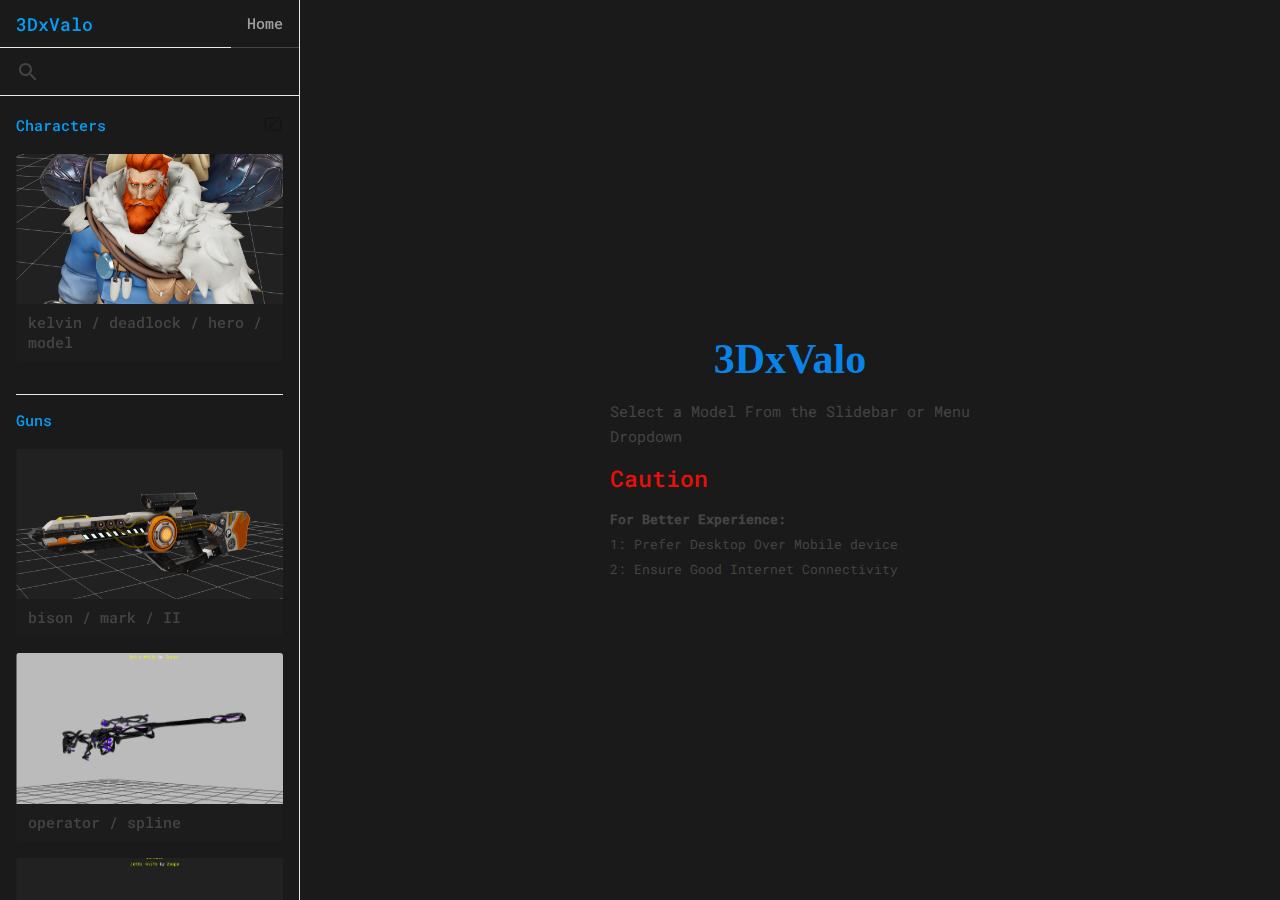
<file: index.html>
<!DOCTYPE html>
<html lang="en">
	<head>
		<meta charset="utf-8">
		<title>3DxValo</title>
		<meta name="viewport" content="width=device-width, user-scalable=no, minimum-scale=1.0, maximum-scale=1.0">
		<!-- <link rel="shortcut icon" href="../files/favicon_white.ico" media="(prefers-color-scheme: dark)"/> -->
		<!-- <link rel="shortcut icon" href="../files/favicon.ico" media="(prefers-color-scheme: light)" /> -->
		<link rel="stylesheet" type="text/css" href="main.css">
	</head>
	<body>

		<div id="panel">

			<div id="header">
				<h1><a>3DxValo</a></h1>

				<!-- <div id="sections">
					<span class="selected">Home</span>
				</div> -->
				<div id="sections">
    				<a href="https://valorant-jade.vercel.app/HomePage/index.html" class="selected">Home</a>
				</div>

				<div id="expandButton"></div>
			</div>

			<div id="panelScrim"></div>

			<div id="contentWrapper">

				<div id="inputWrapper">
					<input placeholder="" type="text" id="filterInput" autocorrect="off" autocapitalize="off" spellcheck="false" />
					<div id="clearSearchButton"></div>
				</div>

				<div id="content">
					<img id="previewsToggler" src="files/thumbnails.svg" width="20" height="20" />
				</div>
			</div>

		</div>

		<iframe id="viewer" name="viewer" allow="fullscreen; xr-spatial-tracking;"></iframe>

		<a id="button" target="_blank"><img src="files/ic_code_black_24dp.svg"></a>

		<script>

		const panel = document.getElementById( 'panel' );
		const content = document.getElementById( 'content' );
		const viewer = document.getElementById( 'viewer' );
		const filterInput = document.getElementById( 'filterInput' );
		const clearSearchButton = document.getElementById( 'clearSearchButton' );
		const expandButton = document.getElementById( 'expandButton' );
		const viewSrcButton = document.getElementById( 'button' );
		const panelScrim = document.getElementById( 'panelScrim' );
		const previewsToggler = document.getElementById( 'previewsToggler' );

		const links = {};
		const validRedirects = new Map();
		const fragment = document.createDocumentFragment();

		let selected = null;

		init();

		async function init() {

			viewSrcButton.style.display = 'none';

			const files = await ( await fetch( 'files.json' ) ).json();
			const tags = await ( await fetch( 'tags.json' ) ).json();

			for ( const key in files ) {

				const category = files[ key ];

				const header = document.createElement( 'h2' );
				header.textContent = key;
				header.setAttribute( 'data-category', key );
				fragment.appendChild( header );

				for ( let i = 0; i < category.length; i ++ ) {

					const file = category[ i ];

					const link = createLink( file, tags[ file ] );
					fragment.appendChild( link );

					links[ file ] = link;
					validRedirects.set( file, file + '.html' );

				}

			}

			content.appendChild( fragment );

			if ( window.location.hash !== '' ) {

				const file = window.location.hash.substring( 1 );

				// use a predefined map of redirects to avoid untrusted URL redirection due to user-provided value

				if ( validRedirects.has( file ) === true ) {

					selectFile( file );
					viewer.src = validRedirects.get( file );
					viewer.style.display = 'unset';

				}

			}

			if ( viewer.src === '' ) {

				viewer.srcdoc = document.getElementById( 'PlaceholderHTML' ).innerHTML;
				viewer.style.display = 'unset';

			}

			filterInput.value = extractQuery();

			if ( filterInput.value !== '' ) {

				panel.classList.add( 'searchFocused' );

				updateFilter( files, tags );

			}

			// Events

			filterInput.onfocus = function ( ) {

				panel.classList.add( 'searchFocused' );

			};

			filterInput.onblur = function ( ) {

				if ( filterInput.value === '' ) {

					panel.classList.remove( 'searchFocused' );

				}

			};

			clearSearchButton.onclick = function ( ) {

				filterInput.value = '';
				updateFilter( files, tags );
				filterInput.focus();

			};

			filterInput.addEventListener( 'input', function () {

				updateFilter( files, tags );

			} );


			expandButton.addEventListener( 'click', function ( event ) {

				event.preventDefault();
				panel.classList.toggle( 'open' );

			} );

			panelScrim.onclick = function ( event ) {

				event.preventDefault();
				panel.classList.toggle( 'open' );

			};

			previewsToggler.onclick = function ( event ) {

				event.preventDefault();
				content.classList.toggle( 'minimal' );

			};

			// iOS iframe auto-resize workaround

			if ( /(iPad|iPhone|iPod)/g.test( navigator.userAgent ) ) {

				viewer.style.width = getComputedStyle( viewer ).width;
				viewer.style.height = getComputedStyle( viewer ).height;
				viewer.setAttribute( 'scrolling', 'no' );

			}

		}

		function createLink( file, tags ) {

			const external = Array.isArray( tags ) && tags.includes( 'external' ) ? ' <span class="tag">external</span>' : '';
			const template = `
				<div class="card">
					<a href="${ file }.html" target="viewer">
						<div class="cover">
							<img src="screenshots/${ file }.jpg" loading="lazy" width="400" />
						</div>
						<div class="title">${ getName( file ) }${ external }</div>
					</a>
				</div>
			`;
			

			const link = createElementFromHTML( template );

			link.querySelector( 'a[target="viewer"]' ).addEventListener( 'click', function ( event ) {

				if ( event.button !== 0 || event.ctrlKey || event.altKey || event.metaKey ) return;

				selectFile( file );

			} );

			return link;

		}

		function selectFile( file ) {

			if ( selected !== null ) links[ selected ].classList.remove( 'selected' );

			links[ file ].classList.add( 'selected' );

			window.location.hash = file;
			viewer.focus();
			viewer.style.display = 'unset';

			panel.classList.remove( 'open' );

			selected = file;

			// Reveal "View source" button and set attributes to this example
			viewSrcButton.style.display = '';
			viewSrcButton.href = selected + '.html';
			viewSrcButton.title = 'View full page on New Tab';

		}

		function escapeRegExp( string ) {

			string = string.replace( /[.*+?^${}()|[\]\\]/g, '\\$&' ); // https://stackoverflow.com/a/6969486/5250847

			return '(?=.*' + string.split( ' ' ).join( ')(?=.*' ) + ')'; // match all words, in any order

		}

		function updateFilter( files, tags ) {

			let v = filterInput.value.trim();
			v = v.replace( /\s+/gi, ' ' ); // replace multiple whitespaces with a single one

			if ( v !== '' ) {

				window.history.replaceState( {}, '', '?q=' + v + window.location.hash );

			} else {

				window.history.replaceState( {}, '', window.location.pathname + window.location.hash );

			}

			const exp = new RegExp( escapeRegExp( v ), 'gi' );

			for ( const key in files ) {

				const section = files[ key ];

				for ( let i = 0; i < section.length; i ++ ) {

					filterExample( section[ i ], exp, tags );

				}

			}

			layoutList( files );

		}

		function filterExample( file, exp, tags ) {

			const link = links[ file ];
			if ( file in tags ) file += ' ' + tags[ file ].join( ' ' );
			const res = file.replace( /_+/g, ' ' ).match( exp );

			if ( res && res.length > 0 ) {

				link.classList.remove( 'hidden' );

			} else {

				link.classList.add( 'hidden' );

			}

		}

		function getName( file ) {

			const name = file.split( '_' );
			name.shift();
			return name.join( ' / ' );

		}

		function layoutList( files ) {

			for ( const key in files ) {

				let collapsed = true;

				const section = files[ key ];

				for ( let i = 0; i < section.length; i ++ ) {

					const file = section[ i ];

					if ( links[ file ].classList.contains( 'hidden' ) === false ) {

						collapsed = false;
						break;

					}

				}

				const element = document.querySelector( 'h2[data-category="' + key + '"]' );

				if ( collapsed ) {

					element.classList.add( 'hidden' );

				} else {

					element.classList.remove( 'hidden' );

				}

			}

		}

		function extractQuery() {

			const search = window.location.search;

			if ( search.indexOf( '?q=' ) !== - 1 ) {

				return decodeURI( search.slice( 3 ) );

			}

			return '';

		}

		function createElementFromHTML( htmlString ) {

			const div = document.createElement( 'div' );
			div.innerHTML = htmlString.trim();
			return div.firstChild;

		}

		</script>
		<template id="PlaceholderHTML">
			<!DOCTYPE html>
				<html lang="en">
					<head>
						<meta charset="utf-8">
						<title>3DxValo</title>
						<meta name="viewport" content="width=device-width, user-scalable=no, minimum-scale=1.0, maximum-scale=1.0">
						<link rel="stylesheet" type="text/css" href="main.css">
						<link rel="preconnect" href="https://fonts.googleapis.com">
						<link rel="preconnect" href="https://fonts.gstatic.com" crossorigin>
						<link href="https://fonts.googleapis.com/css2?family=Abril+Fatface&family=Big+Shoulders+Stencil:opsz,wght@10..72,100..900&family=Big+Shoulders:opsz,wght@10..72,100..900&family=Bitcount+Grid+Double:wght@100..900&family=Bytesized&family=EB+Garamond:ital,wght@0,400..800;1,400..800&family=Emblema+One&family=Jaini&family=Lobster+Two:ital,wght@0,400;0,700;1,400;1,700&family=Merienda:wght@300..900&family=Monoton&family=Oleo+Script:wght@400;700&family=Pacifico&family=Rakkas&family=Silkscreen:wght@400;700&family=UoqMunThenKhung&display=swap" rel="stylesheet">
						<style>
						html, body {
							height: 100%;
						}
						body {
							height: 100%;
							display: flex;
							align-items: center;
							justify-content: center;
							user-select: none;
							margin-left: 10px;
							margin-right: 10px;
						}
						h1{
							font-size: 2.8rem;
							display: flex;
							align-items: center;
							justify-content: center;
							justify-items: center;
							color: rgb(9, 131, 231);
							font-family: rakkas-regular;
							font-weight: 600;
						}
						h2{
							color: rgb(231, 16, 9);
							font-size: 1.5rem;
						}
						ul{
							margin: 0;
							padding: 0;
						}
						li{
							text-decoration: none;
							list-style: none;
							font-size: 13px;

						}
						#li1{
							font-weight: bold;
						}
						</style>
					</head>
					<body>
						<!-- Select a Model from the Sidebar or Menu Dropdown -->
						 <div>
							<h1>3DxValo <br/></h1>
						 	<p>Select a Model From the Slidebar or Menu <br /> Dropdown</p>
							<h2>Caution</h2>
							<ul>
								<li id="li1">For Better Experience: </li>
								<li>1: Prefer Desktop Over Mobile device</li>
								<li>2: Ensure Good Internet Connectivity</li>
							</ul>
						 </div>
						 
					</body>
				</html>
		</template>
	</body>
</html>
</file>
<file: main.css>
:root {
	color-scheme: light dark;

	/* --background-color: #fff; */
	--background-color: #1a1a1aff;
	/* --secondary-background-color: #f7f7f7; */
	--secondary-background-color: #1c1c1c;

	--color-blue: #049EF4;
	--text-color: #444;
	--secondary-text-color: #9e9e9e;

	--font-size: 16px;
	--line-height: 26px;

	--border-color: #E8E8E8;
	--border-style: 1px solid var(--border-color);
	--header-height: 48px;
	--panel-width: 300px;
	--panel-padding: 16px;
	--icon-size: 20px;
}

@media (prefers-color-scheme: dark) {

	:root {
		--background-color: #222;
		--secondary-background-color: #2e2e2e;

		--text-color: #bbb;
		--secondary-text-color: #666;

		--border-color: #444;
		--border-style: 1px solid var(--border-color);
	}

	#previewsToggler {
		filter: invert(100%);
	}

}

@font-face {
	font-family: 'Roboto Mono';
	src: local('Roboto Mono'), local('RobotoMono-Regular'), url('files/RobotoMono-Regular.woff2') format('woff2');
	font-style: normal;
	font-weight: 400;
}

@font-face {
	font-family: 'Roboto Mono';
	src: local('Roboto Mono Medium'), local('RobotoMono-Medium'), url('files/RobotoMono-Medium.woff2') format('woff2');
	font-style: normal;
	font-weight: 500;
}

* {
	box-sizing: border-box;
	-webkit-font-smoothing: antialiased;
	-moz-osx-font-smoothing: grayscale;
}

html, body {
	height: 100%;
}

html {
	font-size: calc(var(--font-size) - 1px);
	line-height: calc(var(--line-height) - 1px);
}

body {
	font-family: 'Roboto Mono', monospace;
	margin: 0px;
	color: var(--text-color);
	background-color: var(--background-color);
}

a {
	text-decoration: none;
}

h1 {
	font-size: 18px;
	line-height: 24px;
	font-weight: 500;
}

h2 {
	padding: 0;
	margin: 16px 0;
	font-size: calc(var(--font-size) - 1px);
	line-height: var(--line-height);
	font-weight: 500;
	color: var(--color-blue);
}

h3 {
	margin: 0;
	font-weight: 500;
	font-size: calc(var(--font-size) - 1px);
	line-height: var(--line-height);
	color: var(--secondary-text-color);
}

h1 a {
	color: var(--color-blue);
}

hr {
	border: 0;
	height: 1px;
	background-color: var(--border-color);
	margin: 16px 0;
}

#header {
	display: flex;
	height: var(--header-height);
	border-bottom: var(--border-style);
	align-items: center;
}
#header h1 {
	padding-left: var(--panel-padding);
	flex: 1;
	display: flex;
	align-items: center;
	color: var(--color-blue);
}
#header #version {
	border: 1px solid var(--color-blue);
	color: var(--color-blue);
	border-radius: 4px;
	line-height: 16px;
	padding: 0px 2px;
	margin-left: 6px;
	font-size: .9rem;
}
#panel {
	position: fixed;
	z-index: 100;
	left: 0px;
	width: var(--panel-width);
	height: 100%;
	overflow: auto;
	border-right: var(--border-style);
	display: flex;
	flex-direction: column;
	transition: 0s 0s height;
}

	#panel #clearSearchButton {
		width: 48px;
		height: 48px;
		display: none;
		background-color: var(--text-color);
		background-size: var(--icon-size);
		-webkit-mask-image: url(files/ic_close_black_24dp.svg);
		-webkit-mask-position: 50% 50%;
		-webkit-mask-repeat: no-repeat;
		mask-image: url(files/ic_close_black_24dp.svg);
		mask-position: 50% 50%;
		mask-repeat: no-repeat;
		cursor: pointer;
		margin-right: 0px;
	}

	#panel.searchFocused #clearSearchButton {
		display: block;
	}

	#panel.searchFocused #language {
		display: none;
	}

	#panel.searchFocused #filterInput {
		-webkit-mask-image: none;
		mask-image: none;
		background-color: inherit;
		padding-left: 0;
	}

	#panel #expandButton {
		width: 48px;
		height: 48px;
		margin-right: 4px;
		margin-left: 4px;
		display: none;
		cursor: pointer;
		background-color: var(--text-color);
		background-size: var(--icon-size);
		-webkit-mask-image: url(files/ic_menu_black_24dp.svg);
		-webkit-mask-position: 50% 50%;
		-webkit-mask-repeat: no-repeat;
		mask-image: url(files/ic_menu_black_24dp.svg);
		mask-position: 50% 50%;
		mask-repeat: no-repeat;
	}

	#panel #sections {
		display: flex;
		justify-content: center;
		z-index: 1000;
		position: relative;
		height: 100%;
		align-items: center;
		font-weight: 500;
	}

	#panel #sections * {
		padding: 0 var(--panel-padding);
		height: 100%;
		position: relative;
		display: flex;
		justify-content: center;
		align-items: center;
	}
	#panel #sections .selected:after {
		content: "";
		position: absolute;
		left: 0;
		right: 0;
		bottom: -1px;
		border-bottom: 1px solid var(--text-color);
	}
	#panel #sections a {
		color: var(--secondary-text-color);
	}

	body.home #panel #sections {
		display: none;
	}


#panel #inputWrapper {
	display: flex;
	align-items: center;
	height: var(--header-height);
	padding: 0 0 0 var(--panel-padding);
	position: relative;
	background: var(--background-color);
}
#panel #inputWrapper:after {
	position: absolute;
	left: 0;
	right: 0;
	bottom: 0;
	border-bottom: var(--border-style);
	content: "";
}

	#panel #filterInput {
		flex: 1;
		width: 100%;
		font-size: 1rem;
		font-weight: 500;
		color: var(--text-color);
		outline: none;
		border: 0px;
		background-color: var(--text-color);
		background-size: var(--icon-size);
		-webkit-mask-image: url(files/ic_search_black_24dp.svg);
		-webkit-mask-position: 0 50%;
		-webkit-mask-repeat: no-repeat;
		mask-image: url(files/ic_search_black_24dp.svg);
		mask-position: 0 50%;
		mask-repeat: no-repeat;
		font-family: 'Roboto Mono', monospace;
	}

	#panel #language {
		font-family: 'Roboto Mono', monospace;
		font-size: 1rem;
		font-weight: 500;
		color: var(--text-color);
		border: 0px;
		background-image: url(ic_arrow_drop_down_black_24dp.svg);
		background-size: var(--icon-size);
		background-repeat: no-repeat;
		background-position: right center;
		background-color: var(--background-color);
		padding: 2px 24px 4px 24px;
		-webkit-appearance: none;
		-moz-appearance: none;
		appearance: none;
		margin-right: 10px;
		text-align-last: right;
	}

		#panel #language:focus {
			outline: none;
		}

	#contentWrapper {
		flex: 1;
		overflow: hidden;
		display: flex;
		flex-direction: column;
	}

	#panel #content {
		flex: 1;
		overflow-y: auto;
		overflow-x: hidden;
		-webkit-overflow-scrolling: touch;
		padding: 0 var(--panel-padding) var(--panel-padding) var(--panel-padding);
	}

		#panel #content ul {
			list-style-type: none;
			padding: 0px;
			margin: 0px 0 20px 0;
		}
		#panel #content ul li {
			margin: 1px 0;
		}

		#panel #content h2:not(.hidden) {
			margin-top: 16px;
			border-top: none;
			padding-top: 0;
		}

		#panel #content h2:not(.hidden) ~ h2 {
			margin-top: 32px;
			border-top: var(--border-style);
			padding-top: 12px;
		}

	        #panel #content h3 {
			color: var(--text-color);
			font-weight: 900;
		}

		#panel #content a {
			position: relative;
			color: var(--text-color);
		}

		#panel #content a:hover,
		#panel #content a:hover .spacer,
		#panel #content .selected {
			color: var(--color-blue);
		}

		#panel #content .selected {
			text-decoration: underline;
		}

		#panel #content .hidden {
			display: none !important;
		}

		#panel #content #previewsToggler {
			cursor: pointer;
			float: right;
			margin-top: 18px;
			margin-bottom: -18px;
			opacity: 0.25;
		}

		#panel #content.minimal .card {
			background-color: transparent;
			margin-bottom: 4px;
		}

		#panel #content.minimal .cover {
			display: none;
		}

		#panel #content.minimal .title {
			padding: 0;
		}

		#panel #content.minimal #previewsToggler {
			opacity: 1;
		}

		body.home #panel #content h2 {
			margin-bottom: 2px;
			padding-bottom: 0px;
			margin-top: 18px;
			border-top: none;
			padding-top: 6px;
		}

.spacer {
	color: var(--secondary-text-color);
	margin-left: 2px;
	padding-right: 2px;
}

#viewer,
iframe {
	position: absolute;
	border: 0px;
	left: 0;
	right: 0;
	width: 100%;
	height: 100%;
	overflow: auto;
}

iframe#viewer {
	display: none; /* Workaround: The iframe has white background in Chrome for some reason */
}

#viewer {
	padding-left: var(--panel-width);
}

#button {
	position: fixed;
	bottom: 16px;
	right: 16px;

	padding: 12px;
	border-radius: 50%;
	margin-bottom: 0px;

	background-color: #FFF;
	opacity: .9;
	z-index: 999;

	box-shadow: 0 0 4px rgba(0,0,0,.15);
}
	#button:hover {
		cursor: pointer;
		opacity: 1;
	}
	#button img {
		display: block;
		width: var(--icon-size);
	}

	#button.text {
		border-radius: 25px;
		padding-right: 20px;
		padding-left: 20px;
		color: var(--color-blue);
		opacity: 1;
		font-weight: 500;
	}


#projects {
	display: grid;
	grid-template-columns: repeat(6, 1fr);
	line-height: 0;
}
#projects a {
	overflow: hidden;
}
#projects a img {
	width: 100%;
	transform: scale(1.0);
	transition: 0.15s transform;
}
#projects a:hover img {
	transform: scale(1.08);
}



@media all and ( min-width: 1500px ) {
	#projects {
		grid-template-columns: repeat(7, 1fr);
	}
}

@media all and ( min-width: 1700px ) {
	:root {
		--panel-width: 360px;
		--font-size: 18px;
		--line-height: 28px;
		--header-height: 56px;
		--icon-size: 24px;
	}
	#projects {
		grid-template-columns: repeat(8, 1fr);
	}
}

@media all and ( min-width: 1900px ) {

	#projects {
		grid-template-columns: repeat(9, 1fr);
	}

}

@media all and ( max-width: 1300px ) {
	#projects {
		grid-template-columns: repeat(6, 1fr);
	}
}

@media all and ( max-width: 1100px ) {
	#projects {
		grid-template-columns: repeat(5, 1fr);
	}
}

@media all and ( max-width: 900px ) {
	#projects {
		grid-template-columns: repeat(4, 1fr);
	}
}

@media all and ( max-width: 700px ) {
	#projects {
		grid-template-columns: repeat(3, 1fr);
	}
}


.card {
	border-radius: 3px;
	overflow: hidden;
	background-color: var(--secondary-background-color);
	padding-bottom: 6px;
	margin-bottom: 16px;
}

.card.selected {
	box-shadow: 0 0 0 3px var(--color-blue);
	text-decoration: none !important;
}

.card .cover {
	padding-bottom: 56.25%; /* 16:9 aspect ratio */
	position: relative;
	overflow: hidden;
}

.card .cover img {
	position: absolute;
	width: 100%;
	top: 50%;
	left: 50%;
	transform: translate(-50%, -50%);
}

.card .title {
	padding: 8px 12px 4px;
	font-size: calc(var(--font-size) - 1px);
	font-weight: 500;
	line-height: calc(var(--line-height) - 6px);
}

.card .tag {
	background-color: var(--background-color);
	color: var(--color-blue);
	margin-left: 6px;
	padding: 1px 6px 2px;
	border-radius: 2px;
	font-size: calc(var(--font-size) - 2px);
	line-height: calc(var(--line-height) - 6px);
}

/* mobile */

@media all and ( max-width: 640px ) {

	:root {
		--header-height: 56px;
		--icon-size: 24px;
	}

	#projects {
		grid-template-columns: repeat(2, 1fr);
	}

	#panel #expandButton {
		display: block;
	}
	#panel {
		position: absolute;
		left: 0;
		top: 0;
		width: 100%;
		right: 0;
		z-index: 1000;
		overflow-x: hidden;
		transition: 0s 0s height;
		border: none;
		height: var(--header-height);
		transition: 0s 0.2s height;
	}
	#panel.open {
		height: 100%;
		transition: 0s 0s height;
	}

	#panelScrim {
		pointer-events: none;
		background-color: rgba(0,0,0,0);
		position: absolute;
		left: 0;
		right: 0;
		top: 0;
		bottom: 0;
		z-index: 1000;
		pointer-events: none;
		transition: .2s background-color;
	}
	#panel.open #panelScrim {
		pointer-events: auto;
		background-color: rgba(0,0,0,0.4);
	}

	#contentWrapper {
		position: absolute;
		right: 0;
		top: 0;
		bottom: 0;
		background: var(--background-color);
		box-shadow: 0 0 8px rgba(0,0,0,.1);
		width: calc(100vw - 60px);
		max-width: 360px;
		z-index: 10000;
		transition: .25s transform;
		overflow-x: hidden;
		margin-right: -380px;
		line-height: 2rem;
	}
	#panel.open #contentWrapper {
		transform: translate3d(-380px, 0 ,0);
	}
	#viewer,
	iframe {
		left: 0;
		top: var(--header-height);
		width: 100%;
		height: calc(100% - var(--header-height));
	}
	#viewer {
		padding-left: 0;
	}
	#button {
		display: none;
	}
}
</file>
